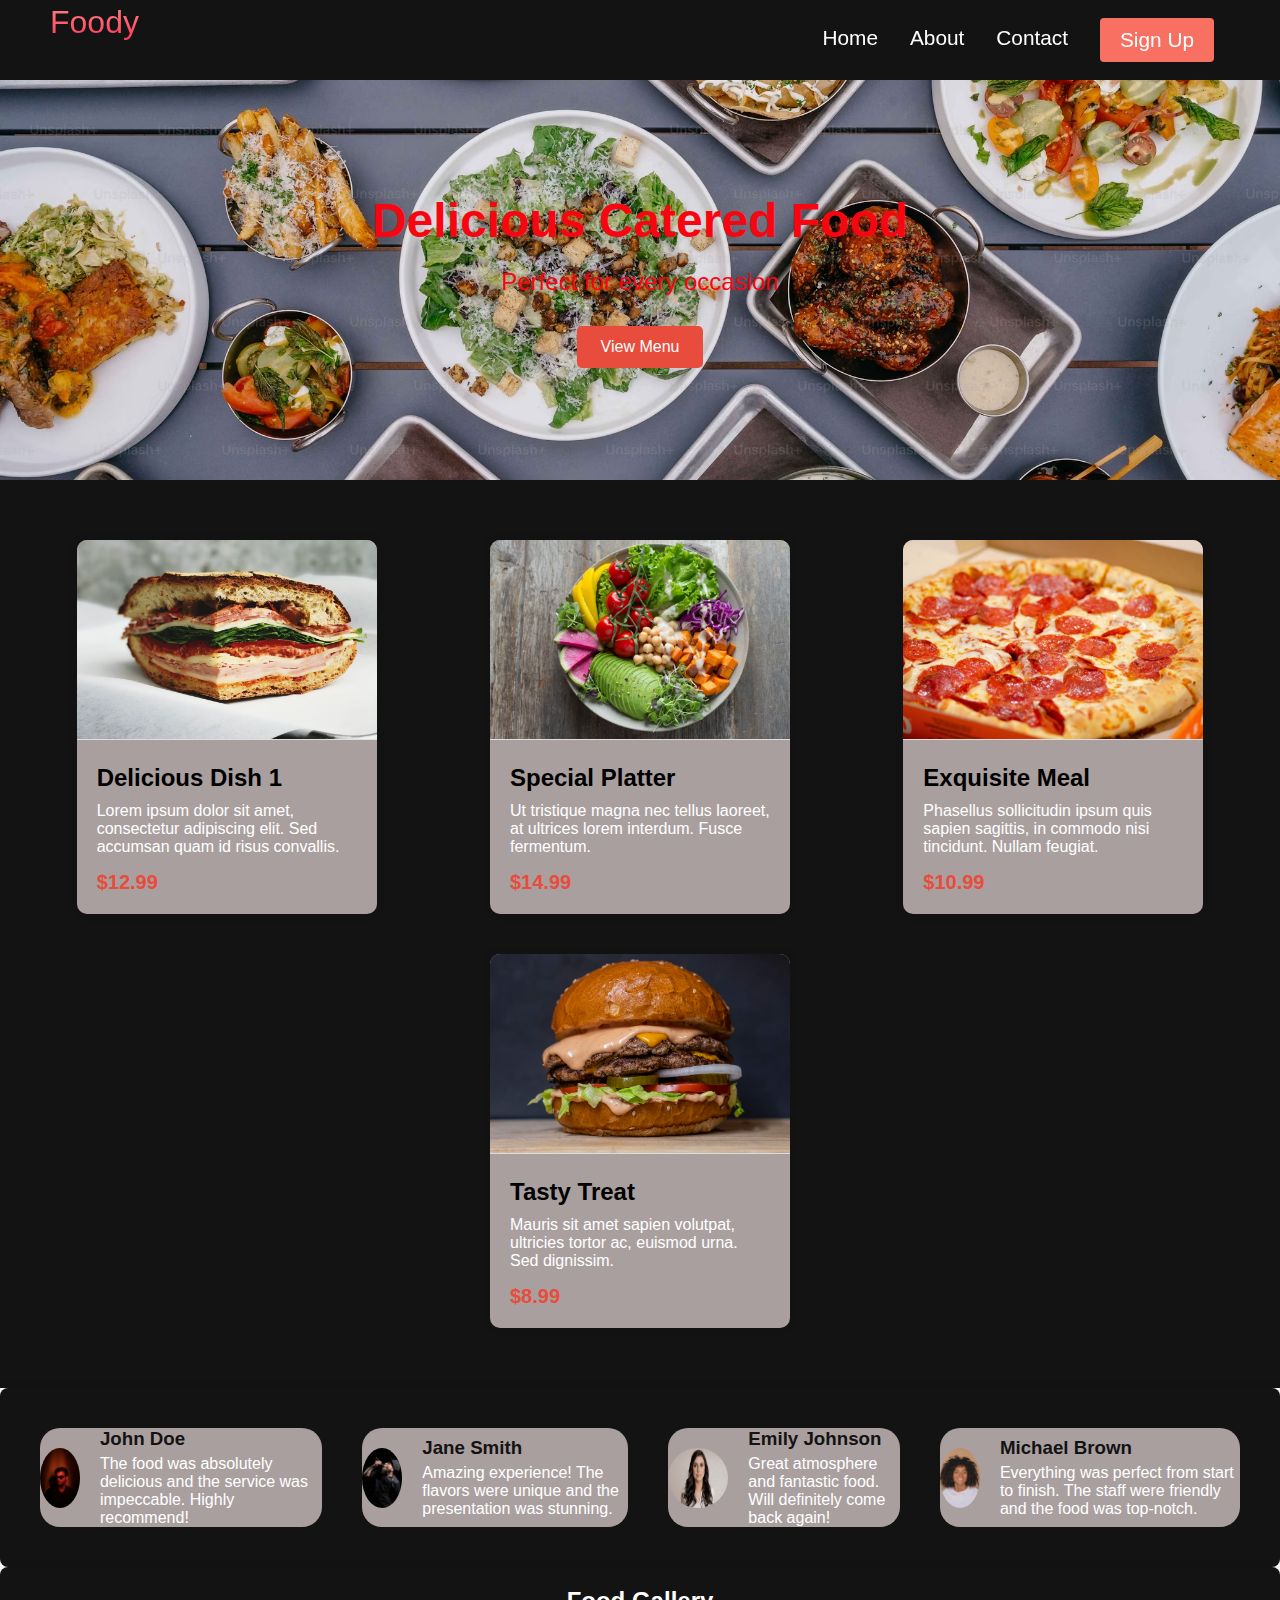
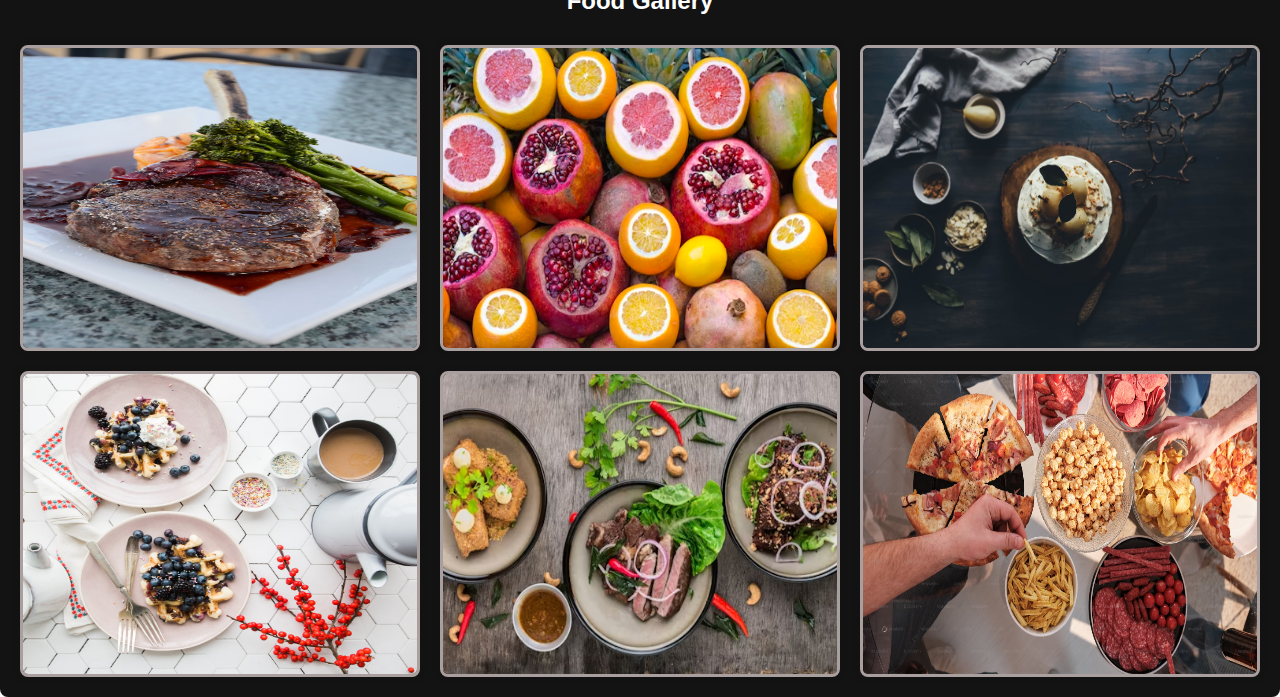
<file: index.html>
<!DOCTYPE html>
<html lang="en">
<head>
    <meta charset="UTF-8">
    <meta name="viewport" content="width=device-width, initial-scale=1.0">
    <title>Foody Home</title>
    <link rel="stylesheet" href="styles.css">
</head>
<body>
    <nav class="navbar">
        <div class="navbar__container">
            <a href="/" id="navbar__logo">Foody</a>
            <div class="navbar__toggle" id="mobile-menu">
                <span class="bar"></span>
                <span class="bar"></span>
                <span class="bar"></span>
            </div> 
            <ul class="navbar__menu">
                <li class="navbar__item">
                    <a href="/" class="navbar__links">Home</a>
                </li>
                <li class="navbar__item">
                    <a href="/about.html" class="navbar__links">About</a>
                </li>
                <li class="navbar__item">
                    <a href="/contact.html" class="navbar__links">Contact</a>
                </li>
                <li class="navbar__btn">
                    <a href="/" class="button">Sign Up</a>
                </li>
            </ul>
        </div>
    </nav>
    <!-- hero section -->
    <!-- <section class="hero">
        <div class="hero-content">
          <h1>Turn any event into an unforgettable experience. Let us handle the food.</h1>
          <p>Delicious catering for weddings, corporate events, social gatherings & more.</p>
          <a href="#" class="btn">Get a Free Quote</a>
        </div>
        <div class="hero-image">
          <img src="Assets/premium_photo-1673108852141-e8c3c22a4a22.avif" alt="Catering spread">
        </div>
      </section> -->

      <!-- HEROOOO -->
      <!-- <section class="hero">
        <div class="hero-content">
            <h1>Delicious Catered Food</h1>
            <p>Perfect for every occasion</p>
            <a href="#menu" class="btn">View Menu</a>
        </div>
    </section> -->

    <!-- HEROOOOOO -->
    <section class="banner">
        <div class="banner-content">
            <h1>Delicious Catered Food</h1>
            <p>Perfect for every occasion</p>
            <a href="#menu" class="btn">View Menu</a>
        </div>
    </section>

    <!-- FOOD ITEMS -->
    <section class="food-items">
        <div class="food-item">
            <img src="Assets/photo-1481070414801-51fd732d7184.avif" alt="Food Item 1">
            <div class="food-details">
                <h3>Delicious Dish 1</h3>
                <p>Lorem ipsum dolor sit amet, consectetur adipiscing elit. Sed accumsan quam id risus convallis.</p>
                <span class="price">$12.99</span>
            </div>
        </div>
        
        <div class="food-item">
            <img src="Assets/photo-1512621776951-a57141f2eefd.avif" alt="Food Item 2">
            <div class="food-details">
                <h3>Special Platter</h3>
                <p>Ut tristique magna nec tellus laoreet, at ultrices lorem interdum. Fusce fermentum.</p>
                <span class="price">$14.99</span>
            </div>
        </div>
        
        <div class="food-item">
            <img src="Assets/photo-1534308983496-4fabb1a015ee.avif" alt="Food Item 3">
            <div class="food-details">
                <h3>Exquisite Meal</h3>
                <p>Phasellus sollicitudin ipsum quis sapien sagittis, in commodo nisi tincidunt. Nullam feugiat.</p>
                <span class="price">$10.99</span>
            </div>
        </div>
        
        <div class="food-item">
            <img src="Assets/photo-1568901346375-23c9450c58cd.avif" alt="Food Item 4">
            <div class="food-details">
                <h3>Tasty Treat</h3>
                <p>Mauris sit amet sapien volutpat, ultricies tortor ac, euismod urna. Sed dignissim.</p>
                <span class="price">$8.99</span>
            </div>
        </div>
    </section>

    <!-- Review Section -->
    <div class="review-section">
        <div class="review">
            <img src="Assets/customer/photo-1669475535925-a011d7c31d45.avif" alt="Customer 1" class="profile-pic">
            <div class="review-content">
                <h3>John Doe</h3>
                <p>The food was absolutely delicious and the service was impeccable. Highly recommend!</p>
            </div>
        </div>
        <div class="review">
            <img src="Assets/customer/premium_photo-1663047342299-be7fdb28da60.avif" alt="Customer 2" class="profile-pic">
            <div class="review-content">
                <h3>Jane Smith</h3>
                <p>Amazing experience! The flavors were unique and the presentation was stunning.</p>
            </div>
        </div>
        <div class="review">
            <img src="Assets/customer/premium_photo-1688740375397-34605b6abe48.avif" alt="Customer 3" class="profile-pic">
            <div class="review-content">
                <h3>Emily Johnson</h3>
                <p>Great atmosphere and fantastic food. Will definitely come back again!</p>
            </div>
        </div>
        <div class="review">
            <img src="Assets/customer/premium_photo-1689551670902-19b441a6afde.avif" alt="Customer 4" class="profile-pic">
            <div class="review-content">
                <h3>Michael Brown</h3>
                <p>Everything was perfect from start to finish. The staff were friendly and the food was top-notch.</p>
            </div>
        </div>
    </div>
    <!-- Gallery -->
    <div class="gallery-section">
        <h2>Food Gallery</h2>
        <div class="gallery">
            <div class="gallery-item">
                <img src="Assets/gallery/photo-1432139509613-5c4255815697.avif" alt="Food 1">
            </div>
            <div class="gallery-item">
                <img src="Assets/gallery/photo-1437750769465-301382cdf094.avif" alt="Food 2">
            </div>
            <div class="gallery-item">
                <img src="Assets/gallery/photo-1447078806655-40579c2520d6.avif" alt="Food 3">
            </div>
            <div class="gallery-item">
                <img src="Assets/gallery/photo-1481931715705-36f5f79f1f3d.avif" alt="Food 4">
            </div>
            <div class="gallery-item">
                <img src="Assets/gallery/photo-1504674900247-0877df9cc836.avif" alt="Food 5">
            </div>
            <div class="gallery-item">
                <img src="Assets/gallery/premium_photo-1679591002405-13fec066bd53.avif" alt="Food 6">
            </div>
        </div>
    </div>
</body>
</html>
</file>
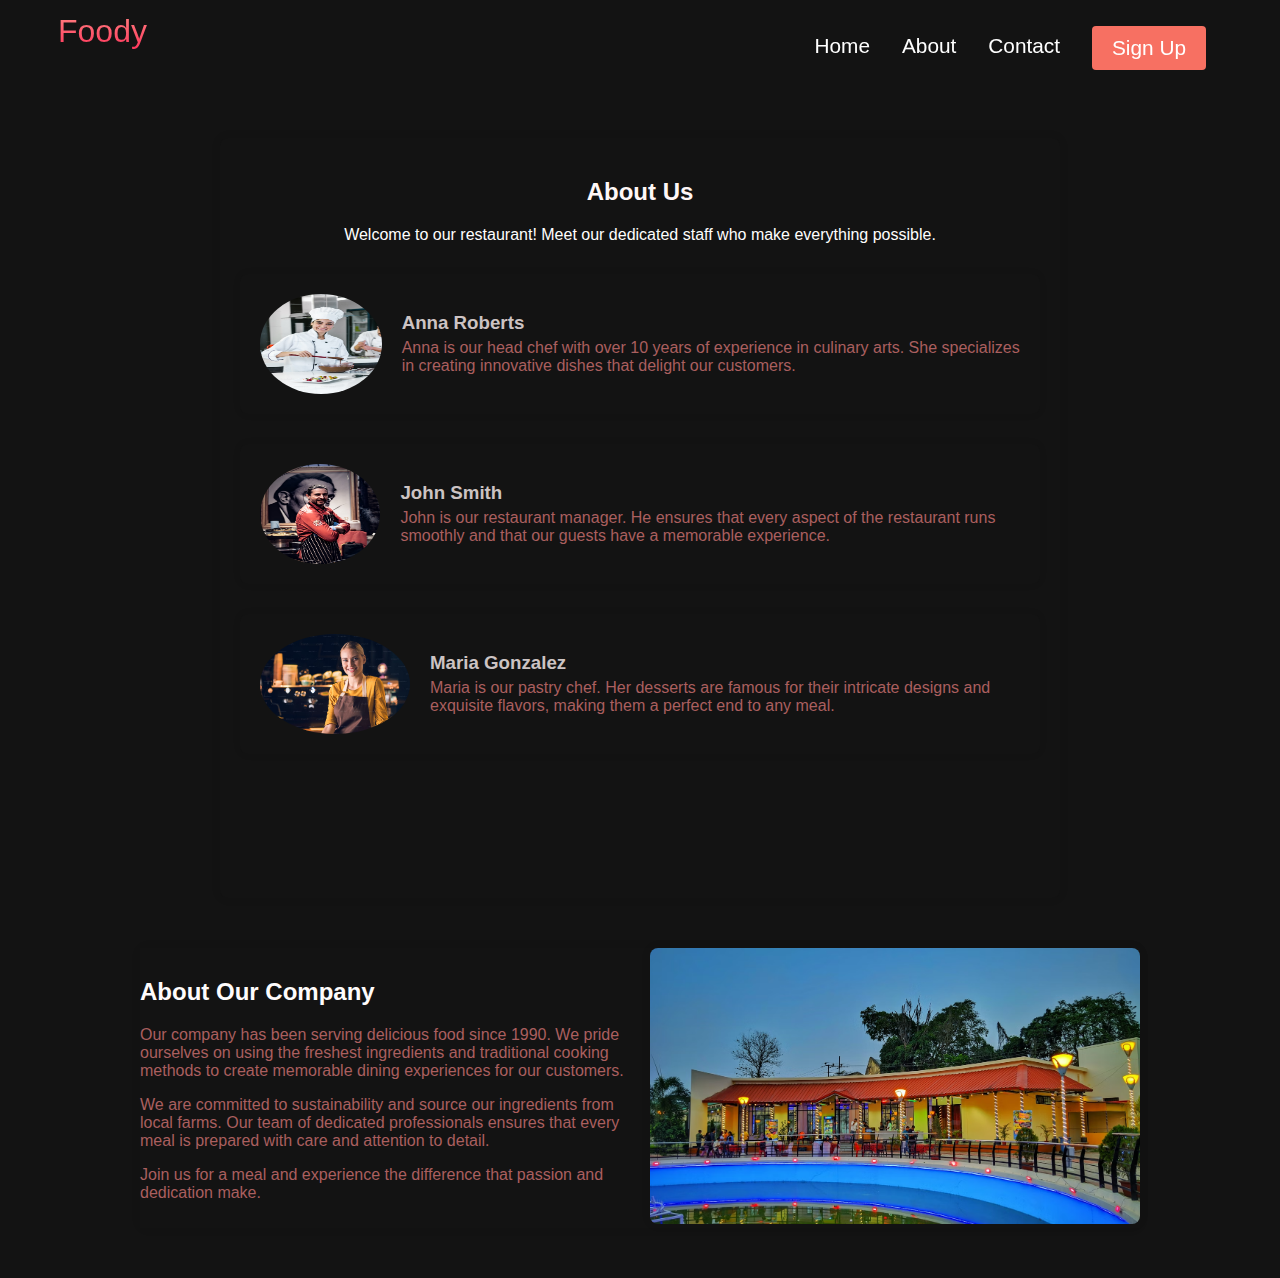
<file: about.html>
<!DOCTYPE html>
<html lang="en">
<head>
    <meta charset="UTF-8">
    <meta name="viewport" content="width=device-width, initial-scale=1.0">
    <title>Foody About Us</title>
    <link rel="stylesheet" href="styles1.css">
</head>
<body>
    <nav class="navbar">
        <div class="navbar__container">
            <a href="/" id="navbar__logo">Foody</a>
            <div class="navbar__toggle" id="mobile-menu">
                <span class="bar"></span>
                <span class="bar"></span>
                <span class="bar"></span>
            </div> 
            <ul class="navbar__menu">
                <li class="navbar__item">
                    <a href="/" class="navbar__links">Home</a>
                </li>
                <li class="navbar__item">
                    <a href="/about.html" class="navbar__links">About</a>
                </li>
                <li class="navbar__item">
                    <a href="/" class="navbar__links">Contact</a>
                </li>
                <li class="navbar__btn">
                    <a href="/" class="button">Sign Up</a>
                </li>
            </ul>
        </div>
    </nav>
    <div class="about-us-section">
        <h2>About Us</h2>
        <p>Welcome to our restaurant! Meet our dedicated staff who make everything possible.</p>
        <div class="staff-profiles">
            <div class="staff-profile">
                <img src="Assets/staff/anna.avif" alt="Staff 1" class="profile-pic">
                <div class="profile-content">
                    <h3>Anna Roberts</h3>
                    <p>Anna is our head chef with over 10 years of experience in culinary arts. She specializes in creating innovative dishes that delight our customers.</p>
                </div>
            </div>
            <div class="staff-profile">
                <img src="Assets/staff/photo-1669707569583-8d4c8051130a.avif" alt="Staff 2" class="profile-pic">
                <div class="profile-content">
                    <h3>John Smith</h3>
                    <p>John is our restaurant manager. He ensures that every aspect of the restaurant runs smoothly and that our guests have a memorable experience.</p>
                </div>
            </div>
            <div class="staff-profile">
                <img src="Assets/staff/maria.avif" alt="Staff 3" class="profile-pic">
                <div class="profile-content">
                    <h3>Maria Gonzalez</h3>
                    <p>Maria is our pastry chef. Her desserts are famous for their intricate designs and exquisite flavors, making them a perfect end to any meal.</p>
                </div>
            </div>
        </div>
    </div>
    <!-- company section -->
    <div class="about-company-section">
      
        <div class="about-company-content">
            <div class="about-company-text">
                <h2>About Our Company</h2>
                <p>Our company has been serving delicious food since 1990. We pride ourselves on using the freshest ingredients and traditional cooking methods to create memorable dining experiences for our customers.</p>
                <p>We are committed to sustainability and source our ingredients from local farms. Our team of dedicated professionals ensures that every meal is prepared with care and attention to detail.</p>
                <p>Join us for a meal and experience the difference that passion and dedication make.</p>
            </div>
            <div class="about-company-image">
                <img src="Assets/company/photo-1651942365033-1056f51a10ed.avif" alt="About Our Company">
            </div>
        </div>
    </div>
</body>
</html>
</file>
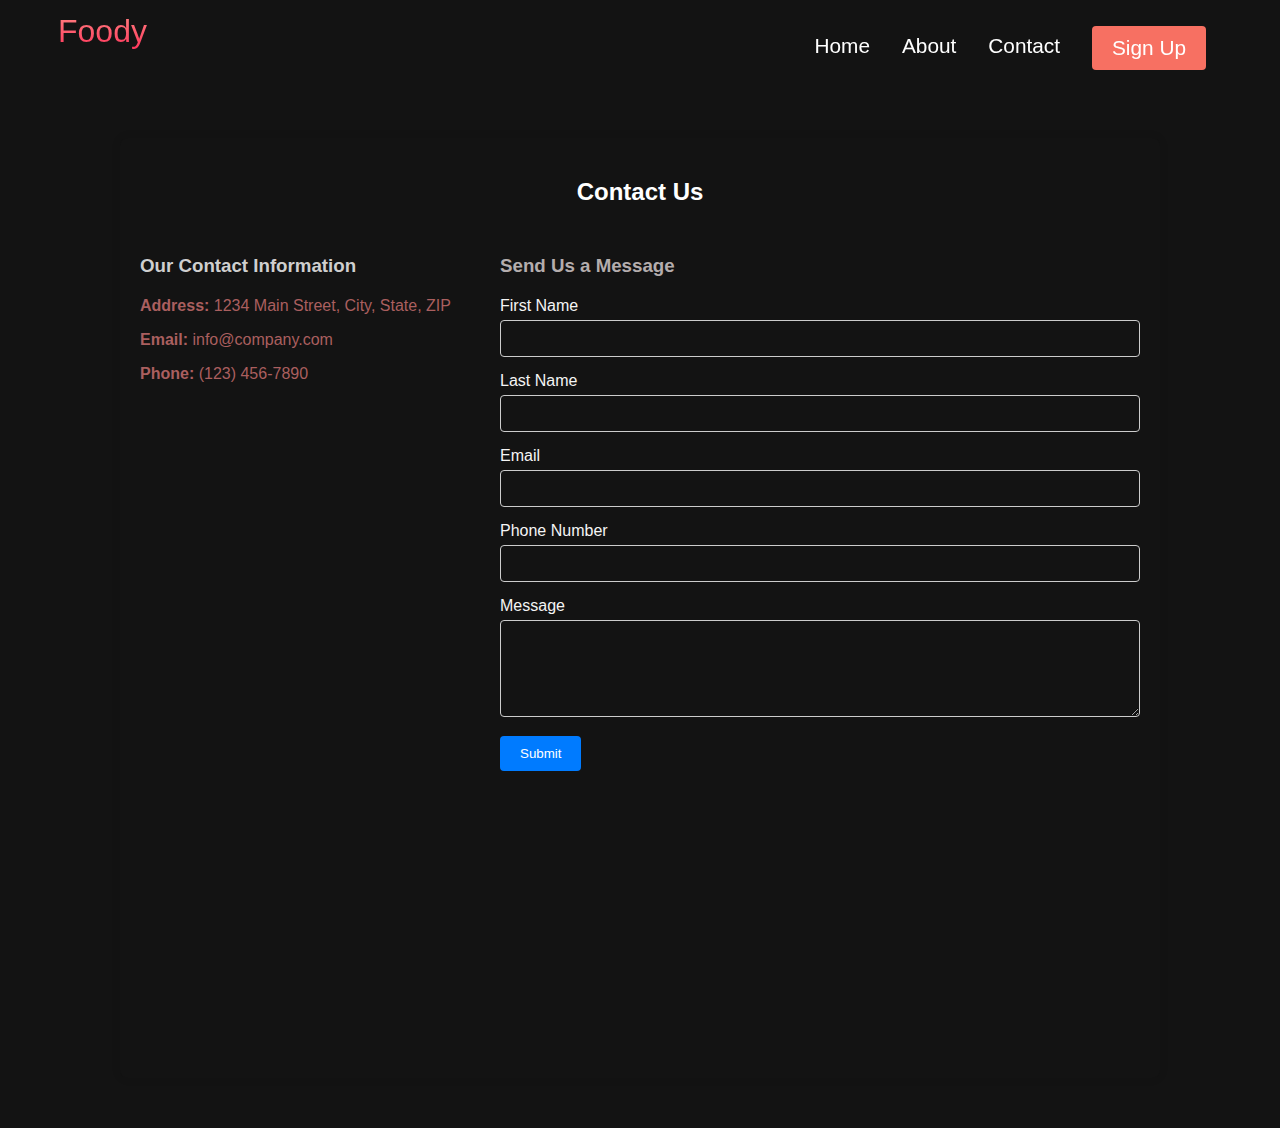
<file: contact.html>
<!DOCTYPE html>
<html lang="en">
<head>
    <meta charset="UTF-8">
    <meta name="viewport" content="width=device-width, initial-scale=1.0">
    <title>Contact Us</title>
    <link rel="stylesheet" href="styles1.css">
</head>
<body>
    <nav class="navbar">
        <div class="navbar__container">
            <a href="/" id="navbar__logo">Foody</a>
            <div class="navbar__toggle" id="mobile-menu">
                <span class="bar"></span>
                <span class="bar"></span>
                <span class="bar"></span>
            </div> 
            <ul class="navbar__menu">
                <li class="navbar__item">
                    <a href="/" class="navbar__links">Home</a>
                </li>
                <li class="navbar__item">
                    <a href="/about.html" class="navbar__links">About</a>
                </li>
                <li class="navbar__item">
                    <a href="/" class="navbar__links">Contact</a>
                </li>
                <li class="navbar__btn">
                    <a href="/" class="button">Sign Up</a>
                </li>
            </ul>
        </div>
    </nav>
    <div class="contact-us-section">
        <h2>Contact Us</h2>
        <div class="contact-us-content">
            <div class="contact-info">
                <h3>Our Contact Information</h3>
                <p><strong>Address:</strong> 1234 Main Street, City, State, ZIP</p>
                <p><strong>Email:</strong> info@company.com</p>
                <p><strong>Phone:</strong> (123) 456-7890</p>
            </div>
            <div class="contact-form">
                <h3>Send Us a Message</h3>
                <form action="#" method="post">
                    <div class="form-group">
                        <label for="first-name">First Name</label>
                        <input type="text" id="first-name" name="first-name" required>
                    </div>
                    <div class="form-group">
                        <label for="last-name">Last Name</label>
                        <input type="text" id="last-name" name="last-name" required>
                    </div>
                    <div class="form-group">
                        <label for="email">Email</label>
                        <input type="email" id="email" name="email" required>
                    </div>
                    <div class="form-group">
                        <label for="phone">Phone Number</label>
                        <input type="tel" id="phone" name="phone" required>
                    </div>
                    <div class="form-group">
                        <label for="message">Message</label>
                        <textarea id="message" name="message" rows="5" required></textarea>
                    </div>
                    <button type="submit">Submit</button>
                </form>
            </div>
        </div>
    </div>
</body>
</html>
</file>
<file: styles.css>
*{
    box-sizing: border-box;
    margin: 0%;
    padding: 0%;
    font-family:'Kumba Sans',sans-serif ;

}
/* whole bg stuff */
/* body {
        background-image: linear-gradient(45deg, transparent 20%, black 25%, transparent 25%), 
                          linear-gradient(-45deg, transparent 20%, black 25%, transparent 25%), 
                          linear-gradient(-45deg, transparent 75%, black 80%, transparent 0),
                          radial-gradient(gray 2px, transparent 0);
        background-size: 30px 30px, 30px 30px;
     } */

.navbar{
    background: #131313;
    height: 80px;
    display: flex;
    justify-content: center;
    align-items:center ;
    font-size: 1.3rem;
    position: sticky;
    top: 0;
    z-index: 999;
}
.navbar__container{
    display: flex;
    justify-content: space-between;
    height: 80px;
    z-index: 1;
    width: 100%;
    max-width: 1700px;
    margin: 0 auto;
    padding: 0 50px;
    margin-top: 1%;
}
#navbar__logo{
    background-color: #ff8177;
    background-image: linear-gradient(to top, #ff0844 0%, #ffb199 100%);
    background-size: 100%;
    -webkit-background-clip: text;
    -moz-background-clip: text;
    -webkit-text-fill-color: transparent;
    -moz-text-fill-color: transparent;
    display: flex;
    align-items: center;
    cursor: pointer;
    text-decoration: none;
    font-size: 2rem;
    margin-top:-2%;
}

.fa-gem{
    margin-right: 0.5rem;
}

.navbar__menu{
    display: flex;
    align-items: center;
    list-style: none;
    text-align: center;
    /* justify-content: space-between; */
}
.navbar__item{
    height: 80px ;

}
.navbar__links{
    color:#fff;
    display: flex;
    align-self: center;
    justify-content: center;
    text-decoration: none;
    height: 80%;
    padding: 0 1rem;
    top: 20%;
    margin-top: 20px;

}
.navbar__btn{
    display: flex;
    justify-content: center;
    align-items: center;
    padding: 0 1rem;
    width: 100%; 
    cursor: pointer;
    margin-top: -3.1%;
}
.button{
    display: flex;
    justify-content: center;
    align-items: center;
    text-decoration: none;
    padding: 10px 20px;
    height: 100%;
    width: 100%;
    border: none;
    outline: none;
    border-radius: 4px;
    background: #f77062;
    color: #fff;
    top:-5%

}

/* Hero section */
/* body {
    margin: 0;
    padding: 0;
    font-family: sans-serif;
  } */
  
  /* .hero {
    display: flex;
    align-items: center;
    height: 80vh;
    background-color: #f5f5f5;
  }
  
  .hero-content {
    flex: 1;
    text-align: center;
    padding: 50px;
  }
  
  .hero-content h1 {
    font-size: 3rem;
    margin-bottom: 20px;
  }
  
  .hero-content p {
    font-size: 1.2rem;
    margin-bottom: 30px;
  }
  
  .btn {
    background-color: #333;
    color: #fff;
    padding: 10px 20px;
    border: none;
    border-radius: 5px;
    cursor: pointer;
    text-decoration: none;
  }
  
  .hero-image {
    flex: 1;
    overflow: hidden;
  }
  
  .hero-image img {
    width: 100%;
    height: 100%;
    object-fit: cover;
  }
  
  @media screen and (max-width: 768px) {
    .hero {
      flex-direction: column;
    }
  
    .hero-content {
      padding: 20px;
    }
  }
   */

   /* HEROOOO */
   /* Reset default browser styles */
* {
    margin: 0;
    padding: 0;
    box-sizing: border-box;
    
}

/* Basic styling for hero section */
.hero {
    background-image: url('Assets/premium_photo-1673108852141-e8c3c22a4a22.avif'); /* Replace with your image path */
    background-size: cover;
    background-position: center;
    height: 100vh; /* Adjust height as needed */
    display: flex;
    justify-content: center;
    align-items: center;
    text-align: center;
    color: #ffffff; 
}

.hero-content {
    max-width: 600px; /* Adjust width as needed */
    padding: 20px;
}

.hero-content h1 {
    font-size: 3.5rem; /* Adjust font size */
    margin-bottom: 20px;

}

.hero-content p {
    font-size: 1.5rem; /* Adjust font size */
    margin-bottom: 30px;
    text-shadow: 2px 2px 5px rgba(0, 0, 0, 0.5)
}



/* Reset default browser styles */
/* * {
    margin: 0;
    padding: 0;
    box-sizing: border-box;
} */

/* Basic styling for banner */
.banner {
    background-image: url('Assets/premium_photo-1673108852141-e8c3c22a4a22.avif'); /* Replace with your image path */
    background-size: cover;
    background-position: center;
    height: 400px; /* Adjust height as needed */
    display: flex;
    justify-content: center;
    align-items: center;
    text-align: center;
    color: #f70612; /* Text color */
    padding: 40px 20px;
    margin: auto 0%;
    
}

.banner-content {
    max-width: 600px; /* Adjust width as needed */
    /* padding: 20px; */
    padding: 40px 20px;
}

.banner-content h1 {
    font-size: 3rem; /* Adjust font size */
    margin-bottom: 20px;
}

.banner-content p {
    font-size: 1.5rem; /* Adjust font size */
    margin-bottom: 30px;
}

.btn {
    display: inline-block;
    background-color: #e74c3c; /* Button background color */
    color: #ffffff; /* Button text color */
    padding: 12px 24px;
    text-decoration: none;
    border-radius: 5px;
    transition: background-color 0.3s ease;
}

.btn:hover {
    background-color: #c0392b; /* Darker shade of button color on hover */
}

/* CSSFOR FOOD ITEMS */
/* Reset default browser styles */
/* Basic styling for food items section */
.food-items {
    display: flex;
    flex-wrap: wrap;
    justify-content: space-around;
    padding: 40px 20px;
    background: #131313;
}

.food-item {
    width: 300px;
    background-color: #aa9f9f;
    margin: 20px;
    border-radius: 10px;
    overflow: hidden;
    box-shadow: 0 0 10px rgba(0, 0, 0, 0.1);
}

.food-item img {
    width: 100%;
    height: 200px;
    object-fit: cover;
    border-bottom: 1px solid #ddd;
}

.food-details {
    padding: 20px;
}

.food-details h3 {
    font-size: 1.5rem;
    margin-bottom: 10px;
}

.food-details p {
    font-size: 1rem;
    color: #ffffff;
    margin-bottom: 15px;
}

.food-details .price {
    font-size: 1.25rem;
    font-weight: bold;
    color: #e74c3c;
}

/* REVIEW SECTION */
.review-section {
    /* max-width: 800px; */
    margin:  auto;
    padding: 20px;
    /* background-color: #fff; */
    background: #131313;
    box-shadow: 0 0 10px rgba(0, 0, 0, 0.1);
    border-radius: 8px;
    display: flex
}

.review-section h2 {
    text-align: center;
    margin-bottom: 30px;
    color: #333;
}

.review {
    display: flex;
    align-items: center;
    margin-bottom: 20px;
    background: #aa9f9f;
    margin: 20px;
    border-radius: 20px;
}

.profile-pic {
    width: 60px;
    height: 60px;
    border-radius: 50%;
    margin-right: 20px;
}

.review-content {
    max-width: 700px;
}

.review-content h3 {
    margin: 0;
    color: #131313;
}

.review-content p {
    margin: 5px 0 0;
    color: #FFF;
}


    /*Gallery */
.gallery-section {
 /* max-width: 1700px;  */
    margin: auto;
    padding: 20px;
    background-color: #131313;
    box-shadow: 0 0 10px rgba(0, 0, 0, 0.1);
    border-radius: 8px;
}

.gallery-section h2 {
    text-align: center;
    margin-bottom: 30px;
    color: #ffffff;
}

.gallery {
    display: inline flex;
    flex-wrap: wrap;
    gap: 20px;
    justify-content: center;
}

.gallery-item {
    flex: 1 1 calc(33.333% - 20px);
    box-shadow: 0 0 10px rgba(0, 0, 0, 0.1);
    border-radius: 8px;
    overflow: hidden;
    border: #aa9f9f solid;
}

.gallery-item img {
    width: 100%;
    height: 300px;
    display: block;
    transition: transform 0.3s ease;
}

.gallery-item img:hover {
    transform: scale(1.05);
}   



/* CONTACTTT PAGE********************* */
</file>
<file: styles1.css>
*{
    font-family:'Kumba Sans',sans-serif ;
    background: #131313;
}
.navbar{
    background: #131313;
    height: 80px;
    display: flex;
    justify-content: center;
    align-items:center ;
    font-size: 1.3rem;
    position: sticky;
    top: 0;
    z-index: 999;
    
}
.navbar__container{
    display: flex;
    justify-content: space-between;
    height: 80px;
    z-index: 1;
    width: 100%;
    max-width: 1700px;
    margin: 0 auto;
    padding: 0 50px;
    margin-top: 1%;
}
#navbar__logo{
    background-color: #ff8177;
    background-image: linear-gradient(to top, #ff0844 0%, #ffb199 100%);
    background-size: 100%;
    -webkit-background-clip: text;
    -moz-background-clip: text;
    -webkit-text-fill-color: transparent;
    -moz-text-fill-color: transparent;
    display: flex;
    align-items: center;
    cursor: pointer;
    text-decoration: none;
    font-size: 2rem;
    margin-top:-2%;
}

.fa-gem{
    margin-right: 0.5rem;
}

.navbar__menu{
    display: flex;
    align-items: center;
    list-style: none;
    text-align: center;
    /* justify-content: space-between; */
}
.navbar__item{
    height: 80px ;

}
.navbar__links{
    color:#fff;
    display: flex;
    align-self: center;
    justify-content: center;
    text-decoration: none;
    height: 80%;
    padding: 0 1rem;
    top: 20%;
    margin-top: 20px;

}
.navbar__btn{
    display: flex;
    justify-content: center;
    align-items: center;
    padding: 0 1rem;
    width: 100%; 
    cursor: pointer;
    margin-top: -3.1%;
}
.button{
    display: flex;
    justify-content: center;
    align-items: center;
    text-decoration: none;
    padding: 10px 20px;
    height: 100%;
    width: 100%;
    border: none;
    outline: none;
    border-radius: 4px;
    background: #f77062;
    color: #fff;
    top:-5%

}

/* ABOUT US PGE *****************************/
*{
    background-color: #131313;
}
.about-us-section {
    max-width: 800px;
    margin: 50px auto;
    padding: 20px;
    /* background-color: #fff; */
    box-shadow: 0 0 10px rgba(0, 0, 0, 0.1);
    border-radius: 8px;
    text-align: center;
    height: 80vh;
}

.about-us-section h2 {
    margin-bottom: 20px;
    color: #fff7f7;
}

.about-us-section p {
    margin-bottom: 30px;
    color: #fffefe;
}

.staff-profiles {
    display: flex;
    flex-direction: column;
    gap: 30px;
}

.staff-profile {
    display: flex;
    align-items: center;
    gap: 20px;
    padding: 20px;
    border-radius: 8px;
    /* background-color: #f9f9f9; */
    box-shadow: 0 0 10px rgba(0, 0, 0, 0.05);
}

.profile-pic {
    width: 200px;
    height: 100px;
    border-radius: 50%;
}

.profile-content {
    text-align: left;
}

.profile-content h3 {
    margin: 0;
    color: #ccc3c3;
}

.profile-content p {
    margin: 5px 0 0;
    color: #aa5f5f;
}

/* company */
.about-company-section {
    max-width: 1000px;
    margin: 50px auto;
    /* padding: 20px; */
    background-color: #fff;
    box-shadow: 0 0 10px rgba(0, 0, 0, 0.1);
    border-radius: 8px;
}

.about-company-content {
    display: flex;
    gap: 20px;
    align-items: center;
}

.about-company-text {
    flex: 1;
}

.about-company-text h2 {
    margin-bottom: 20px;
    color: #fffcfc;
}

.about-company-text p {
    margin-bottom: 15px;
    color: #aa5f5f;
}


.about-company-image {
    flex: 1;
}

.about-company-image img {
    width: 100%;
    height: auto;
    border-radius: 8px;
    box-shadow: 0 0 10px rgba(0, 0, 0, 0.1);
}

/* Responsive Design */
@media (max-width: 768px) {
    .about-company-content {
        flex-direction: column;
    }

    .about-company-image {
        margin-top: 20px;
    }
}


/* COBTACTG PAGE ***********  */
.contact-us-section {
    max-width: 1000px;
    margin: 50px auto;
    padding: 20px;
    background-color: #131313;
    box-shadow: 0 0 10px rgba(0, 0, 0, 0.1);
    border-radius: 8px;
    height: 100vh;
}

.contact-us-section h2 {
    text-align: center;
    margin-bottom: 30px;
    color: #ffffff;
}

.contact-us-content {
    display: flex;
    gap: 40px;
    flex-wrap: wrap;
}

.contact-info {
    flex: 1;
}

.contact-info h3 {
    margin-bottom: 20px;
    color: #cfcfcf;
}

.contact-info p {
    margin-bottom: 10px;
    color: #aa5f5f;
}

.contact-form {
    flex: 2;
}

.contact-form h3 {
    margin-bottom: 20px;
    color: #b4adad;
}

.form-group {
    margin-bottom: 15px;
}

.form-group label {
    display: block;
    margin-bottom: 5px;
    color: #f5f5f5;
}

.form-group input,
.form-group textarea {
    width: 100%;
    padding: 10px;
    border: 1px solid #ccc;
    border-radius: 4px;
    box-sizing: border-box;
    color: #f5f5f5;
}

.form-group textarea {
    resize: vertical;
}

button {
    display: inline-block;
    padding: 10px 20px;
    background-color: #007BFF;
    color: #fff;
    border: none;
    border-radius: 4px;
    cursor: pointer;
    transition: background-color 0.3s ease;
}

button:hover {
    background-color: #0056b3;
}

/* Responsive Design */
@media (max-width: 768px) {
    .contact-us-content {
        flex-direction: column;
    }
}
</file>
